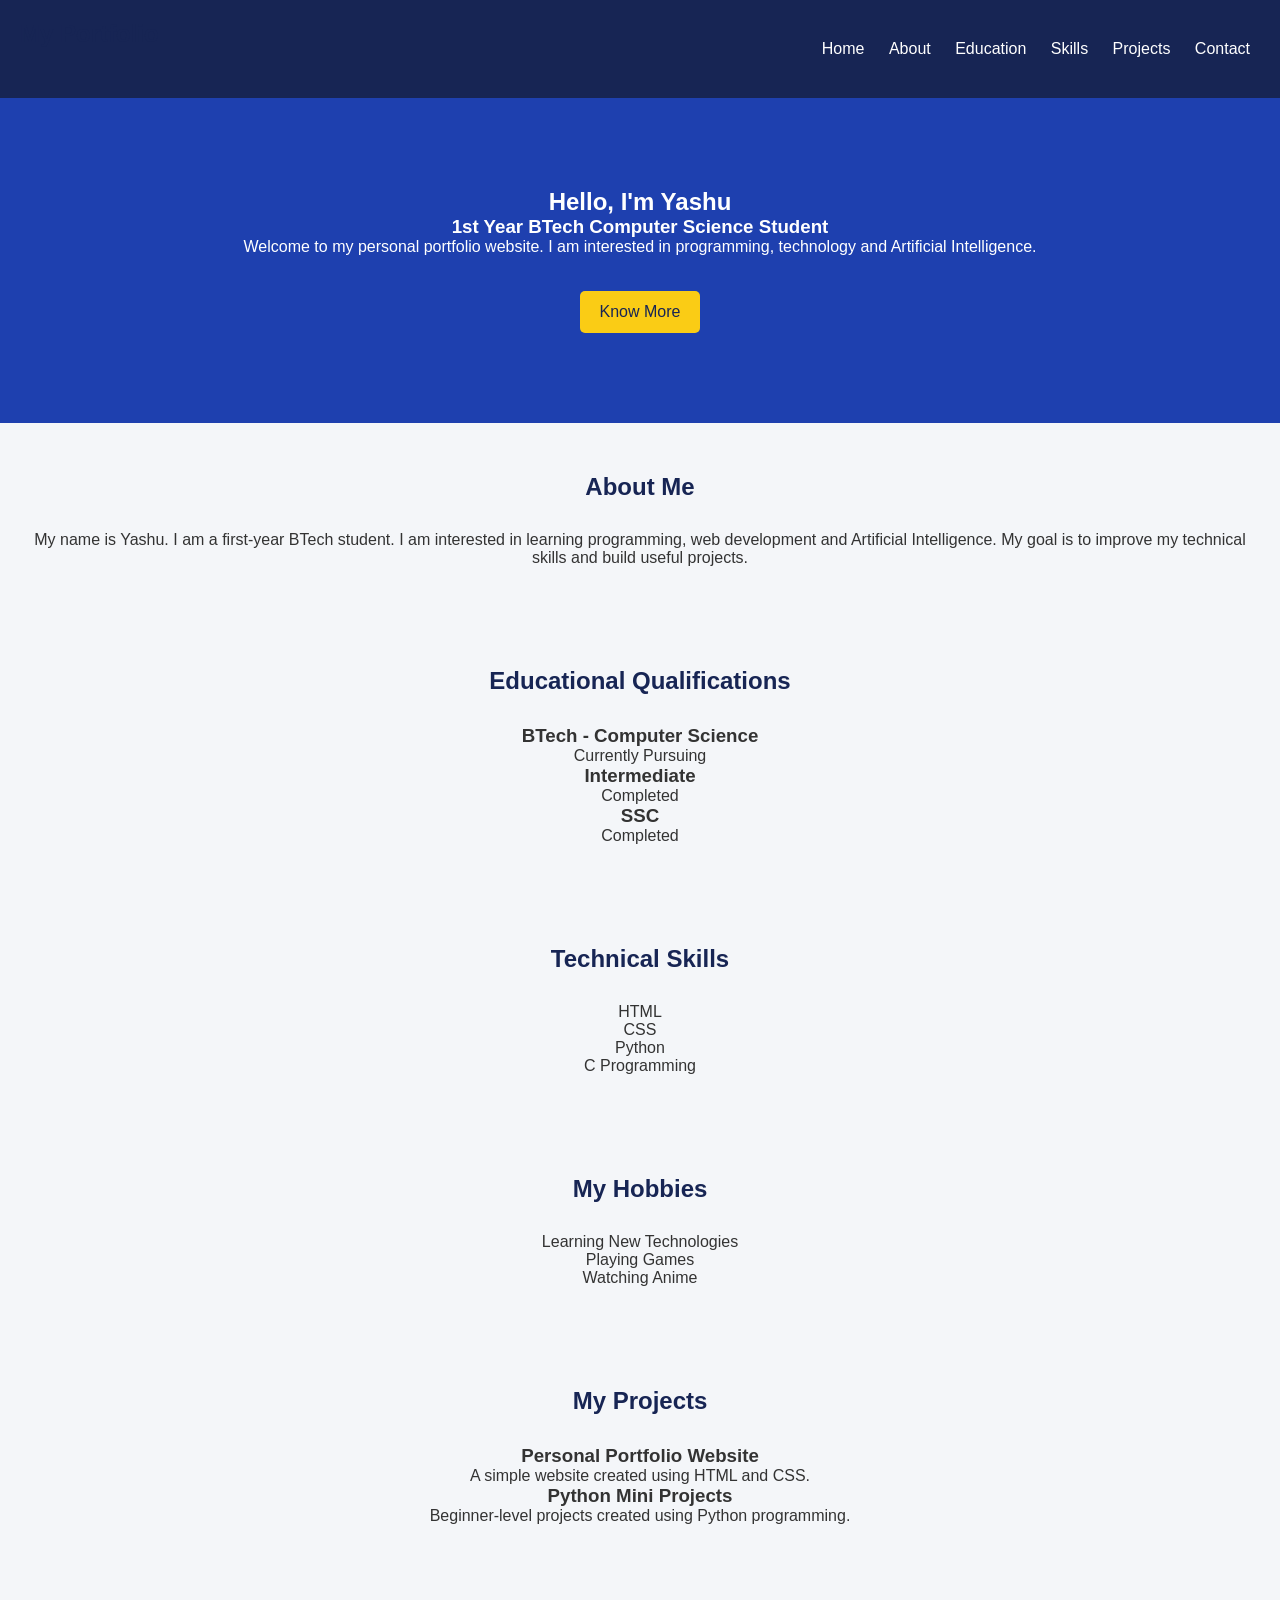
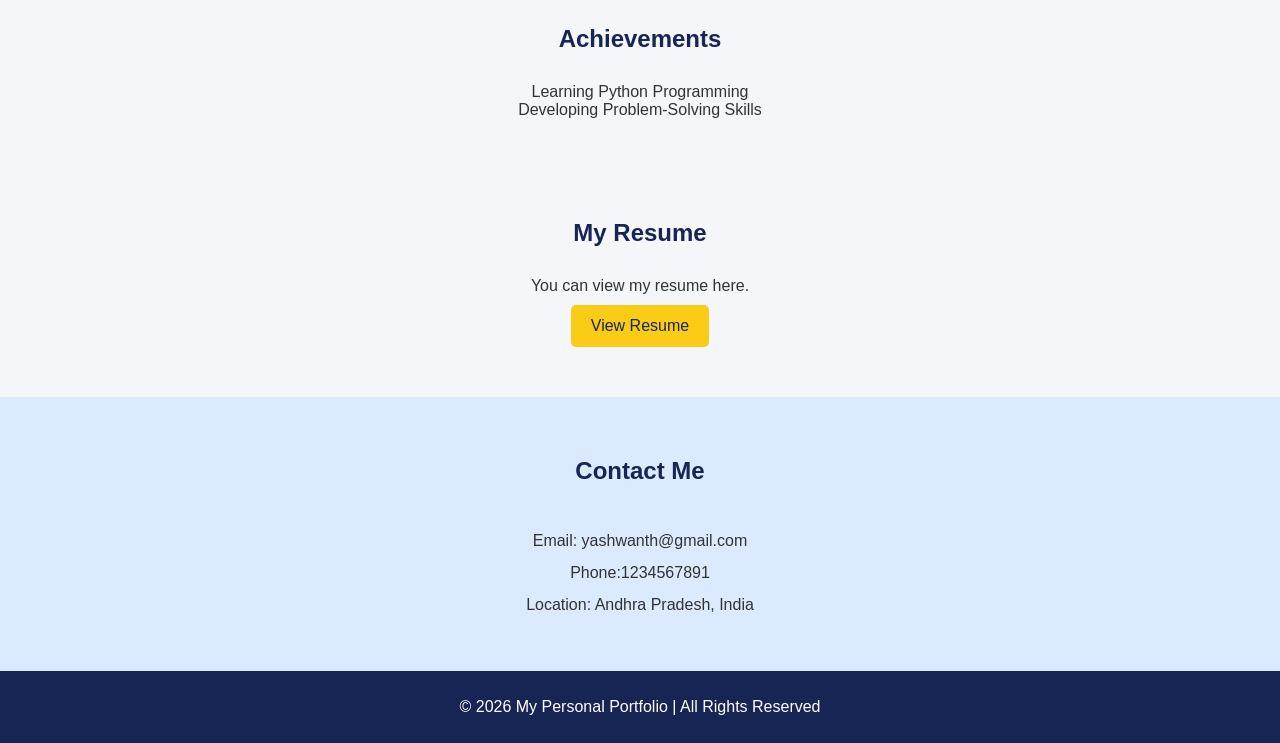
<file: html1.html>
<!DOCTYPE html>
<html>
<head>
    <title>My Personal Portfolio</title>
    <link rel="stylesheet" href="style.css">
</head>

<body>

    <header>
        <h2>My Portfolio</h2>

        <nav>
            <a href="#home">Home</a>
            <a href="#about">About</a>
            <a href="#education">Education</a>
            <a href="#skills">Skills</a>
            <a href="#projects">Projects</a>
            <a href="#contact">Contact</a>
        </nav>
    </header>

    <section id="home">
        <h1>Hello, I'm Yashu</h1>
        <h3>1st Year BTech Computer Science Student</h3>

        <p>
            Welcome to my personal portfolio website.
            I am interested in programming, technology and Artificial Intelligence.
        </p>

        <a href="#about" class="btn">Know More</a>
    </section>
    <section id="about">
        <h2>About Me</h2>

        <p>
            My name is Yashu. I am a first-year BTech student.
            I am interested in learning programming, web development
            and Artificial Intelligence.
            My goal is to improve my technical skills and build useful projects.
        </p>
    </section>

    <section id="education">
        <h2>Educational Qualifications</h2>

        <div class="box">
            <h3>BTech - Computer Science</h3>
            <p>Currently Pursuing</p>
        </div>

        <div class="box">
            <h3>Intermediate</h3>
            <p>Completed</p>
        </div>

        <div class="box">
            <h3>SSC</h3>
            <p>Completed</p>
        </div>
    </section>

    <section id="skills">
        <h2>Technical Skills</h2>

        <div class="box">
            <p>HTML</p>
        </div>

        <div class="box">
            <p>CSS</p>
        </div>

        <div class="box">
            <p>Python</p>
        </div>

        <div class="box">
            <p>C Programming</p>
        </div>
    </section>

    <section id="hobbies">
        <h2>My Hobbies</h2>

        <div class="box">
            <p>Learning New Technologies</p>
        </div>

        <div class="box">
            <p>Playing Games</p>
        </div>

        <div class="box">
            <p>Watching Anime</p>
        </div>
    </section>
    <section id="projects">
        <h2>My Projects</h2>

        <div class="box">
            <h3>Personal Portfolio Website</h3>
            <p>A simple website created using HTML and CSS.</p>
        </div>

        <div class="box">
            <h3>Python Mini Projects</h3>
            <p>Beginner-level projects created using Python programming.</p>
        </div>
    </section>

    <section id="achievements">
        <h2>Achievements</h2>

        <div class="box">
            <p>Learning Python Programming</p>
        </div>

        <div class="box">
            <p>Developing Problem-Solving Skills</p>
        </div>
    </section>

    <section id="resume">
        <h2>My Resume</h2>

        <p>You can view my resume here.</p>

        <a href="resume.pdf" class="btn" target="_blank">
            View Resume
        </a>
    </section>

    <section id="contact">
        <h2>Contact Me</h2>

        <p>Email: yashwanth@gmail.com</p>
        <p>Phone:1234567891</p>
        <p>Location: Andhra Pradesh, India</p> 
    </section>

    <footer>
        <p>© 2026 My Personal Portfolio | All Rights Reserved</p>
    </footer>

</body>
</html>
</file>
<file: style.css>
* {
    margin: 0;
    padding: 0;
    box-sizing: border-box;
    scroll-behavior: smooth;
}
body {
    font-family: Arial, sans-serif;
    background-color: #f4f6f9;
    color: #333;
}
header {
    background-color: #172554;
    color: white;
    padding: 20px;
    display: flex;
    justify-content: space-between;
    align-items: center;
    flex-wrap: wrap;
}

nav a {
    color: white;
    text-decoration: none;
    margin: 10px;
}

nav a:hover {
    color: #38bdf8;
}
#home {
    background-color: #1e40af;
    color: white;
    text-align: center;
    padding: 90px 20px;
}

#home h2 {
    font-size: 35px;
    margin-bottom: 20px;
}

#home p {
    margin-bottom: 25px;
}

.btn {
    display: inline-block;
    background-color: #facc15;
    color: #172554;
    padding: 12px 20px;
    text-decoration: none;
    border-radius: 5px;
    margin-top: 10px;
}

.btn:hover {
    background-color: white;
}
section {
    padding: 50px 20px;
    text-align: center;
}

h2 {
    color: #172554;
    margin-bottom: 30px;
}

.category-container {
    display: grid;
    grid-template-columns: repeat(4, 1fr);
    gap: 20px;
}

.category {
    background-color: white;
    padding: 30px 15px;
    border-radius: 10px;
    box-shadow: 0 3px 8px #ccc;
    transition: 0.3s;
}

.category:hover {
    transform: translateY(-5px);
}

input, select, button {
    padding: 12px;
    margin: 8px;
    border: 1px solid #ccc;
    border-radius: 5px;
}

button {
    background-color: #1e40af;
    color: white;
    cursor: pointer;
}

.note {
    font-size: 12px;
    color: #777;
    margin-top: 10px;
}

.product-container {
    display: grid;
    grid-template-columns: repeat(4, 1fr);
    gap: 20px;
}

.product {
    background-color: white;
    padding: 20px;
    border-radius: 10px;
    box-shadow: 0 3px 8px #ccc;
    position: relative;
    transition: 0.3s;
}

.product:hover {
    transform: translateY(-5px);
}

.product img {
    width: 100%;
    height: 160px;
    object-fit: contain;
    margin-bottom: 15px;
}

.product h3 {
    margin: 10px 0;
}

.product p {
    margin: 8px 0;
    font-size: 14px;
}

.discount {
    background-color: red;
    color: white;
    padding: 7px;
    position: absolute;
    top: 10px;
    left: 10px;
    border-radius: 5px;
    font-size: 12px;
}

.price {
    color: green;
}

.old-price {
    text-decoration: line-through;
    color: gray;
}

.details-box {
    background-color: white;
    max-width: 600px;
    margin: 20px auto;
    padding: 25px;
    border-radius: 10px;
    box-shadow: 0 3px 8px #ccc;
    text-align: left;
}

.details-box p {
    padding: 8px;
    border-bottom: 1px solid #ddd;
}

table {
    width: 100%;
    border-collapse: collapse;
    background-color: white;
}

th, td {
    border: 1px solid #ddd;
    padding: 15px;
    text-align: center;
}

th {
    background-color: #172554;
    color: white;
}

tr:hover {
    background-color: #e0f2fe;
}

#contact {
    background-color: #dbeafe;
    line-height: 2;
}

footer {
    background-color: #172554;
    color: white;
    text-align: center;
    padding: 20px;
    line-height: 2;
}


@media (max-width: 768px) {

    header {
        flex-direction: column;
        gap: 15px;
    }

    .category-container,
    .product-container {
        grid-template-columns: repeat(2, 1fr);
    }

    table {
        font-size: 12px;
    }

    th, td {
        padding: 8px;
    }
}

@media (max-width: 480px) {

    .category-container,
    .product-container {
        grid-template-columns: 1fr;
    }

    nav a {
        display: inline-block;
        margin: 6px;
    }

    #home h2 {
        font-size: 25px;
    }
}
</file>
